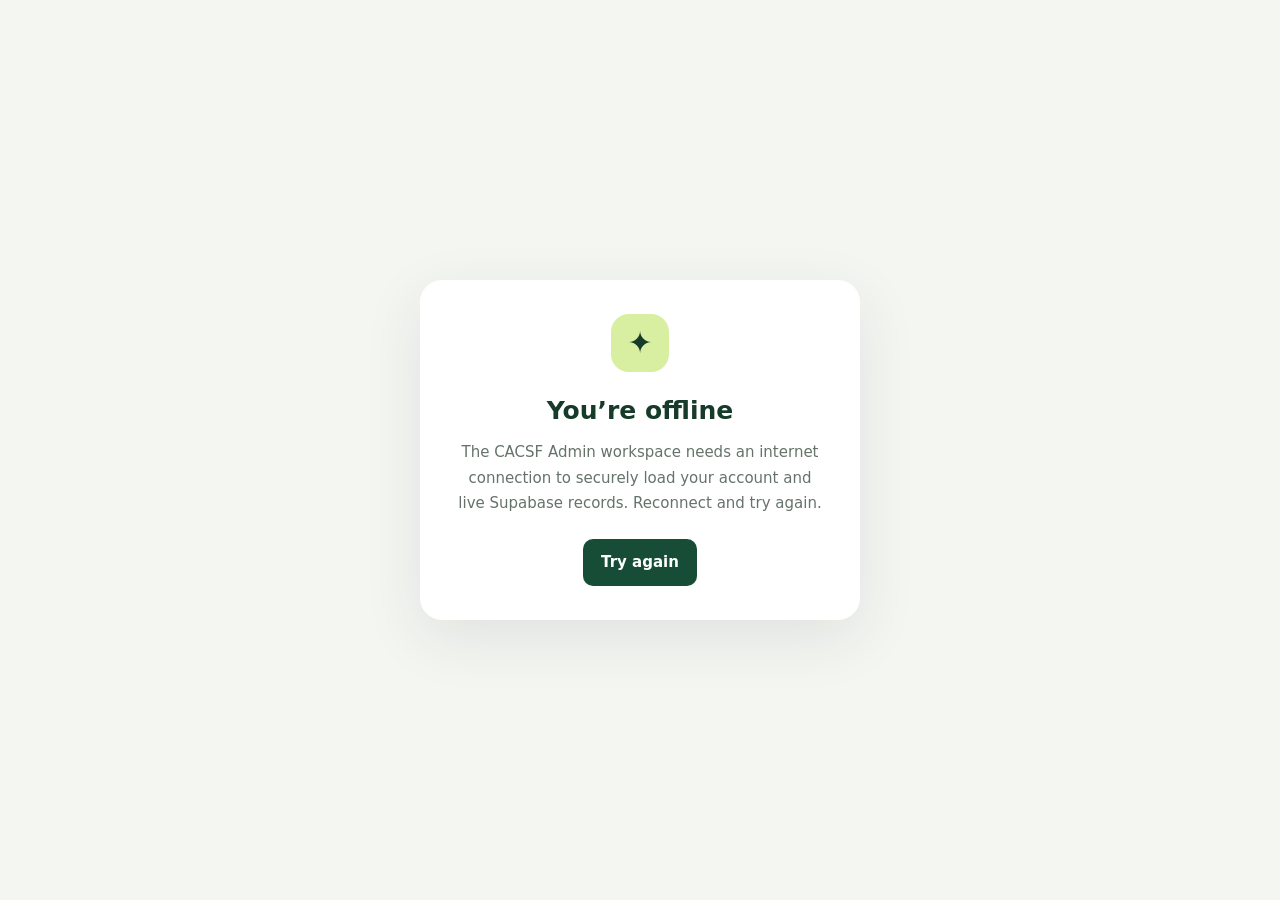
<file: CACSF/admin/offline.html>
<!doctype html><html lang="en"><head><meta charset="utf-8"><meta name="viewport" content="width=device-width,initial-scale=1"><meta name="theme-color" content="#123b2a"><title>Offline | CACSF Admin</title><style>*{box-sizing:border-box}body{margin:0;min-height:100vh;display:grid;place-items:center;padding:24px;background:#f4f6f2;color:#173b29;font:15px/1.7 system-ui,sans-serif}main{width:min(440px,100%);padding:34px;border-radius:22px;background:#fff;box-shadow:0 18px 60px #102c1b18;text-align:center}.mark{width:58px;height:58px;margin:0 auto 18px;display:grid;place-items:center;border-radius:18px;background:#d8eea0;font-size:30px}h1{font-size:25px;margin:0 0 8px}p{color:#65736a;margin:0 0 22px}a{display:inline-block;padding:11px 18px;border-radius:10px;background:#174d36;color:#fff;text-decoration:none;font-weight:700}</style></head><body><main><div class="mark">✦</div><h1>You’re offline</h1><p>The CACSF Admin workspace needs an internet connection to securely load your account and live Supabase records. Reconnect and try again.</p><a href="./login.html">Try again</a></main></body></html>
</file>
